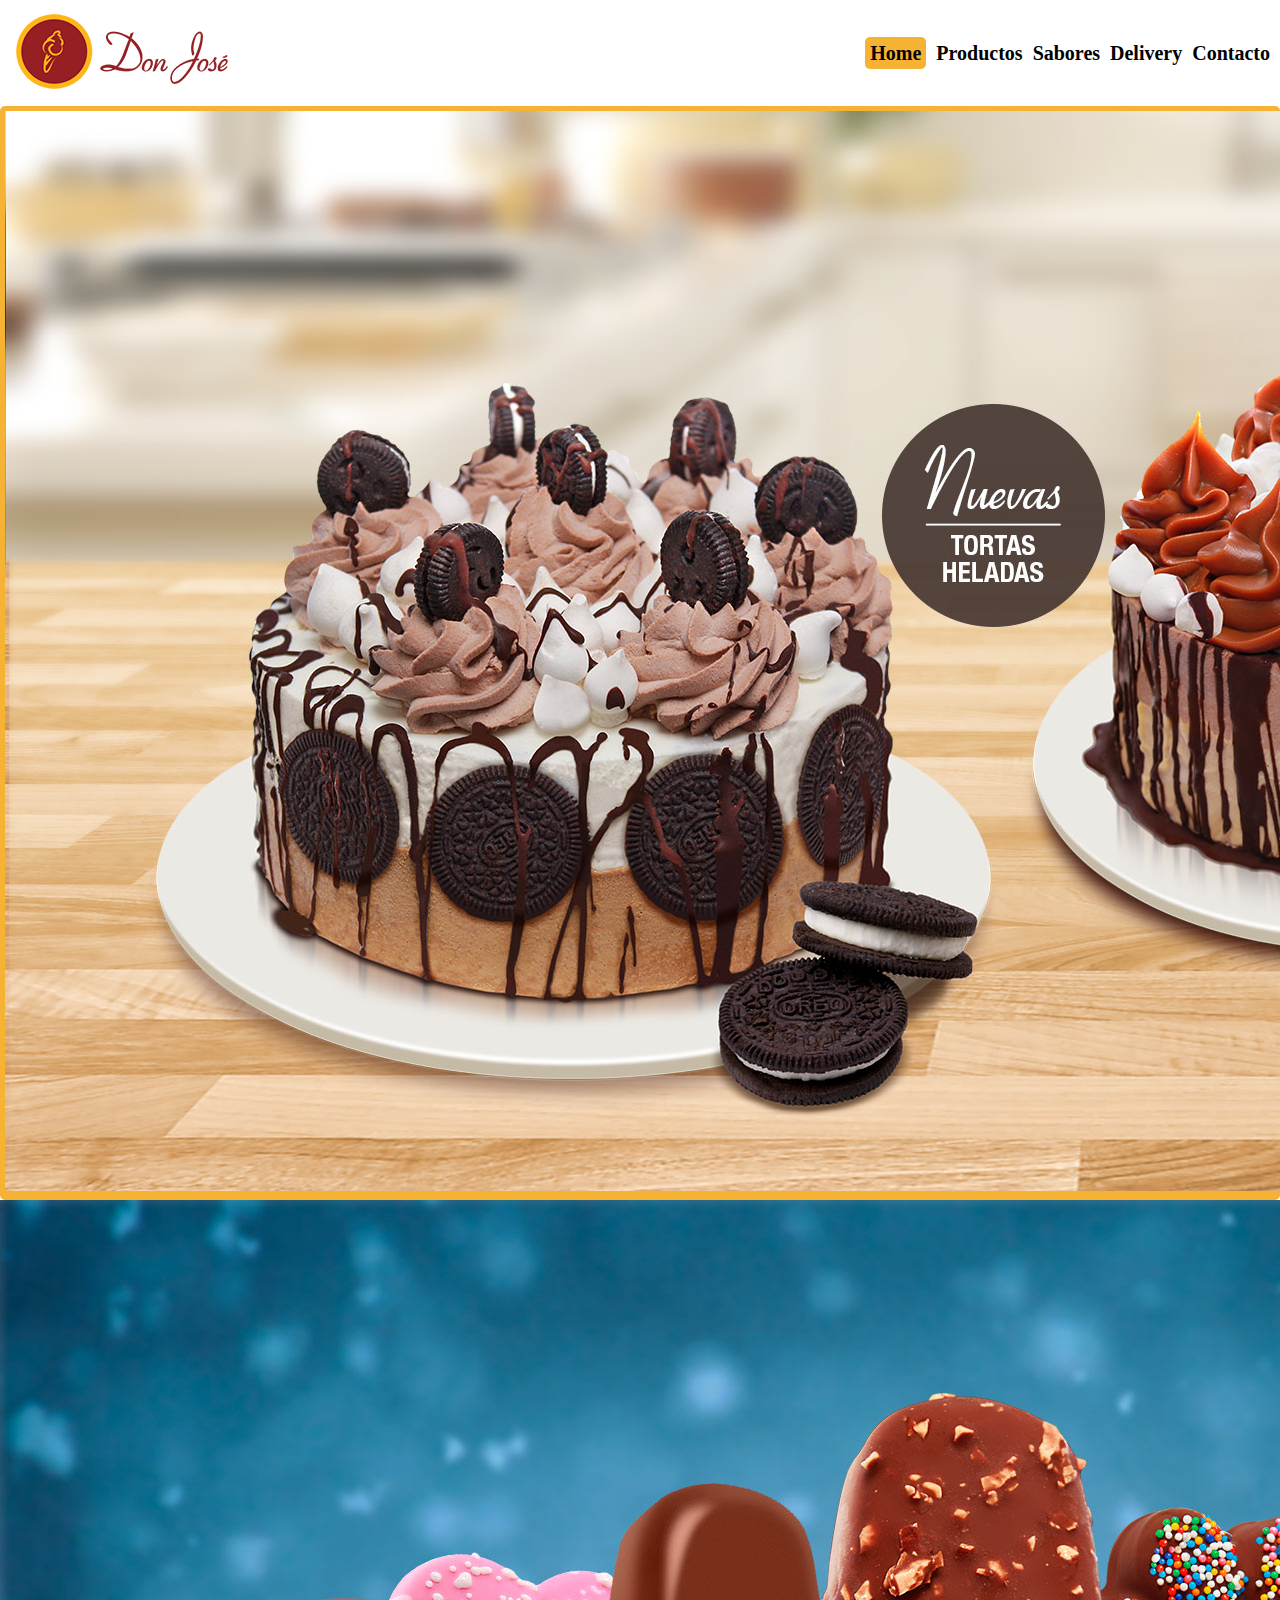
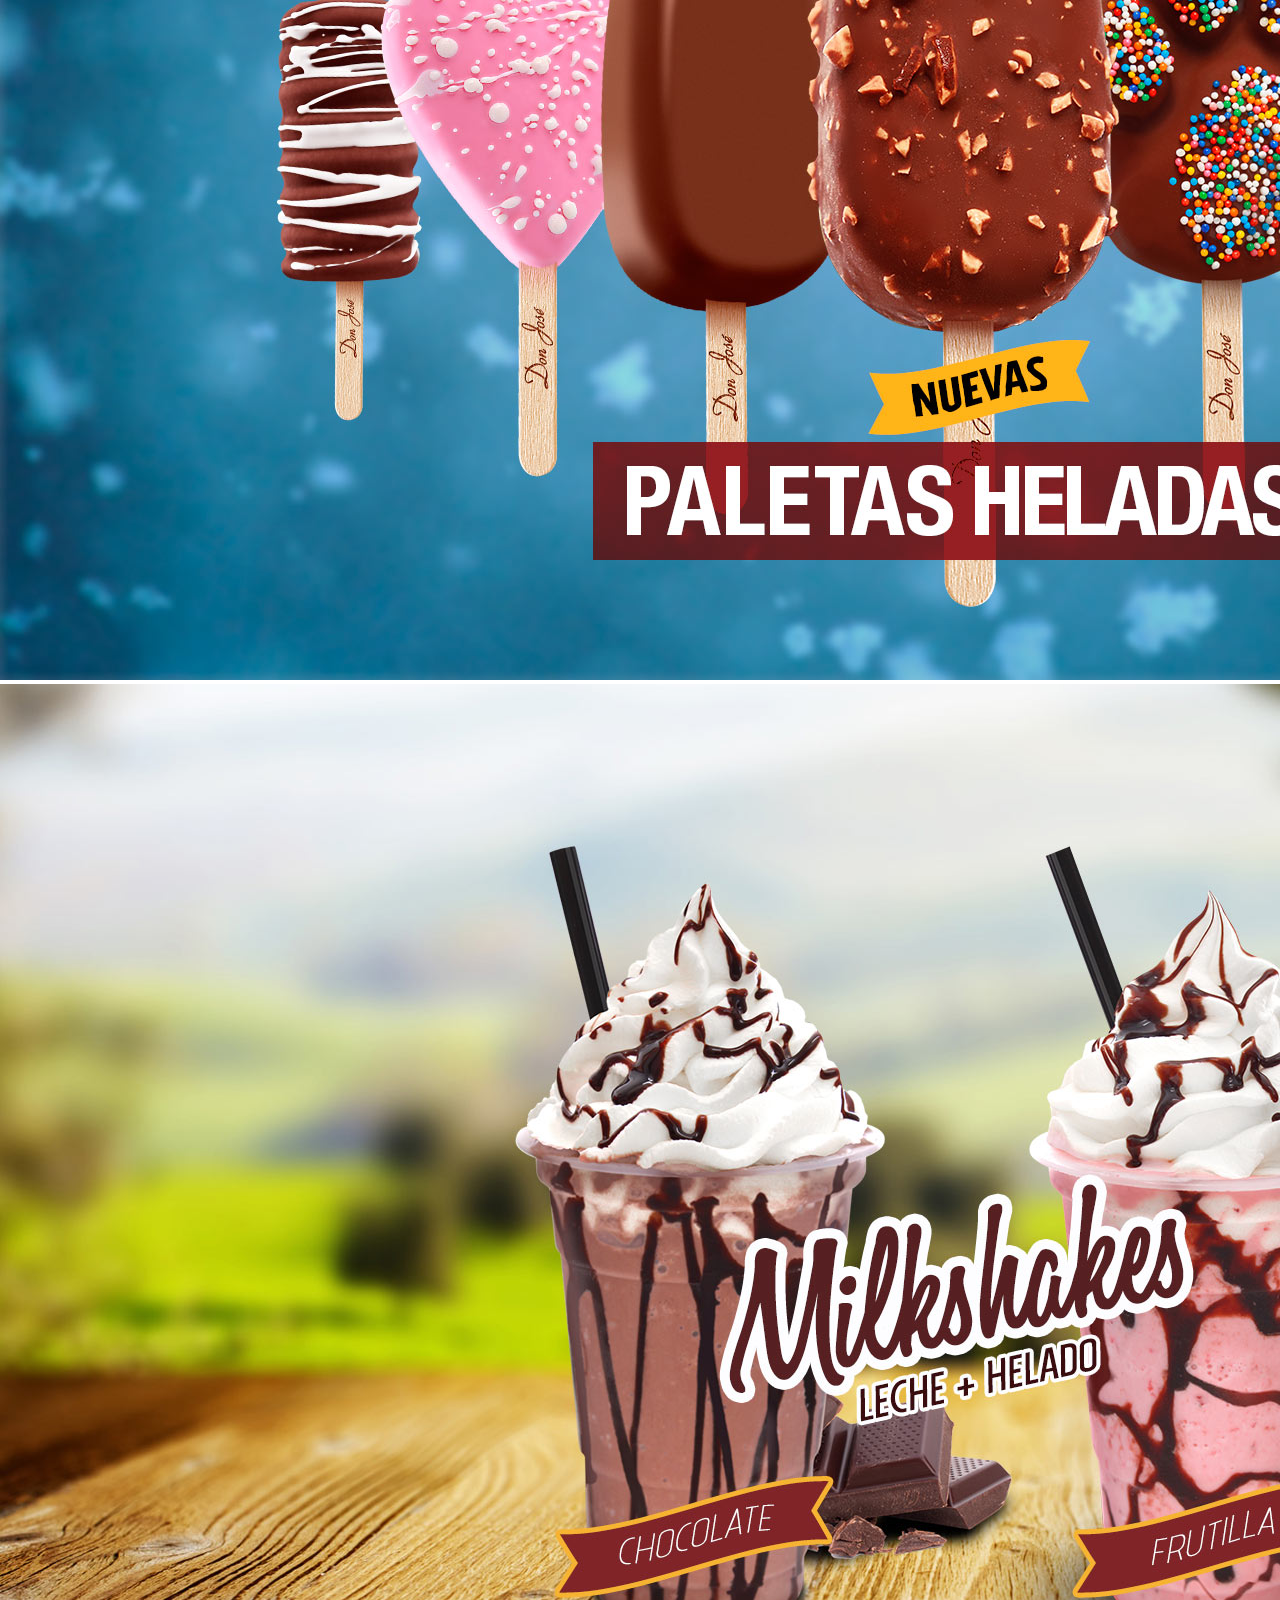
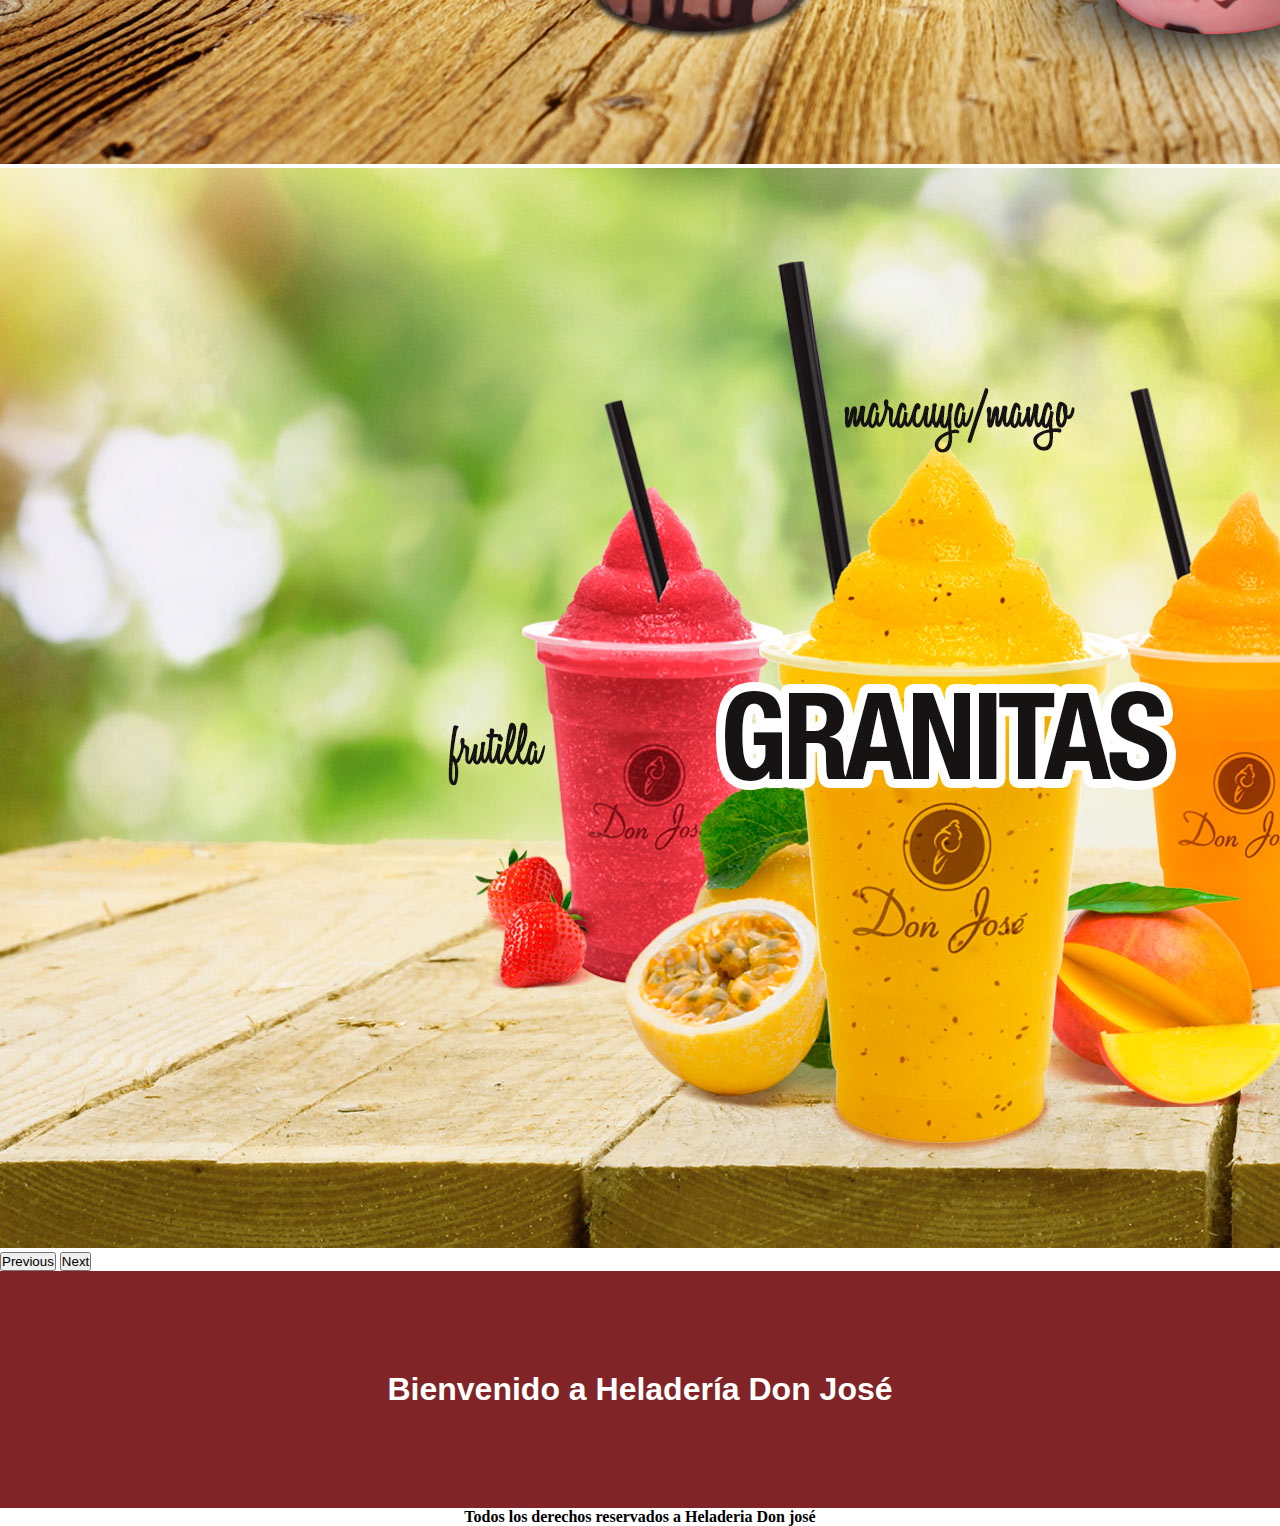
<file: index.html>
<!DOCTYPE html>
<html lang="en">
<head>
    <meta charset="UTF-8">
    <meta name="viewport" content="width=device-width, initial-scale=1.0">
    <title>Don josé</title>
    <!-- Bootstrap -->
    <link href="https://cdn.jsdelivr.net/npm/bootstrap@5.3.2/dist/css/bootstrap.min.css" rel="stylesheet" integrity="sha384-T3c6CoIi6uLrA9TneNEoa7RxnatzjcDSCmG1MXxSR1GAsXEV/Dwwykc2MPK8M2HN" crossorigin="anonymous">
    <!-- Css -->
    <link rel="stylesheet" href="./css/style.css">
</head>
<body>
    <header>
            <div class="logo">
                <img src="./img/logo/heladeriadonjose.png" alt="">
            </div>
        <nav >
            <ul>
                <li><a class="active" href="./index.html">Home</a></li>
                <li><a href="./pages/productos.html">Productos</a></li>
                <li><a href="./pages/sabores.html">Sabores</a></li>
                <li><a href="./pages/delivery.html">Delivery</a></li>
                <li><a href="./pages/contacto.html">Contacto</a></li>
            </ul>
        </nav>
    </header>
    <main>
        <div id="carouselExampleAutoplaying" class="carousel slide" data-bs-ride="carousel">
            <div class="carousel-inner">
              <div class="carousel-item active">
                <img src="./img/tortas.jpg" class="d-block w-100" alt="...">
              </div>
              <div class="carousel-item">
                <img src="./img/paletas.jpg" class="d-block w-100" alt="...">
              </div>
              <div class="carousel-item">
                <img src="./img/milkshake.jpg" class="d-block w-100" alt="...">
              </div>
              <div class="carousel-item">
                <img src="./img/granita.jpg" class="d-block w-100" alt="...">
              </div>
            </div>
            <button class="carousel-control-prev" type="button" data-bs-target="#carouselExampleAutoplaying" data-bs-slide="prev">
              <span class="carousel-control-prev-icon" aria-hidden="true"></span>
              <span class="visually-hidden">Previous</span>
            </button>
            <button class="carousel-control-next" type="button" data-bs-target="#carouselExampleAutoplaying" data-bs-slide="next">
              <span class="carousel-control-next-icon" aria-hidden="true"></span>
              <span class="visually-hidden">Next</span>
            </button>
          </div>
          <section>
            <h1 class="texto-saludo">Bienvenido a Heladería Don José</h1>
          </section>
    </main>
    <footer>
  <p>Todos los derechos reservados a Heladeria Don josé</p>
    </footer>
    <!-- Script -->
    <script src="https://cdn.jsdelivr.net/npm/bootstrap@5.3.2/dist/js/bootstrap.bundle.min.js" integrity="sha384-C6RzsynM9kWDrMNeT87bh95OGNyZPhcTNXj1NW7RuBCsyN/o0jlpcV8Qyq46cDfL" crossorigin="anonymous"></script>
</body>
</html>
</file>
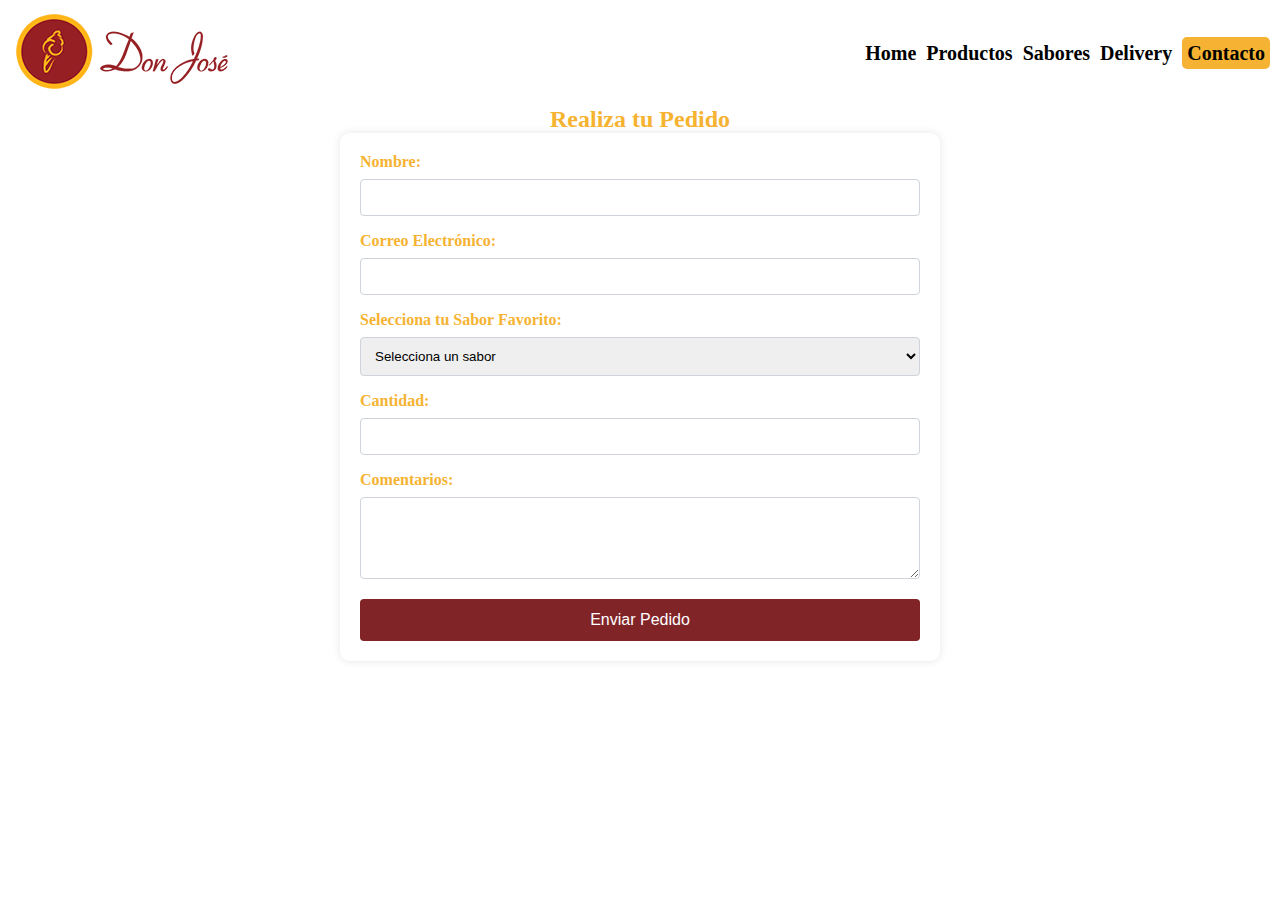
<file: pages/contacto.html>
<!DOCTYPE html>
<html lang="en">
<head>
    <meta charset="UTF-8">
    <meta name="viewport" content="width=device-width, initial-scale=1.0">
    <title>Contacto</title>
     <!-- Bootstrap -->
 <link href="https://cdn.jsdelivr.net/npm/bootstrap@5.3.2/dist/css/bootstrap.min.css" rel="stylesheet" integrity="sha384-T3c6CoIi6uLrA9TneNEoa7RxnatzjcDSCmG1MXxSR1GAsXEV/Dwwykc2MPK8M2HN" crossorigin="anonymous">

    <link rel="stylesheet" href="../css/style.css">

</head>
<body>
    <header>
        <div class="logo">
            <img src="../img/logo/heladeriadonjose.png" alt="">
        </div>
        <nav>
            <ul>
                <li><a href="../index.html">Home</a></li>
                <li><a href="./productos.html">Productos</a></li>
                <li><a href="./sabores.html">Sabores</a></li>
                <li><a href="./delivery.html">Delivery</a></li>
                <li><a class="active" href="./contacto.html">Contacto</a></li>
            </ul>
        </nav>
    </header>
    <main class="container-contacto mt-4">
        <h2>Realiza tu Pedido</h2>
      
        <form action="#" method="post" class="formulario-heladeria">
          <label for="nombre_heladeria">Nombre:</label>
          <input type="text" id="nombre_heladeria" name="nombre_heladeria" required>
      
          <label for="correo_heladeria">Correo Electrónico:</label>
          <input type="email" id="correo_heladeria" name="correo_heladeria" required>
      
          <label for="sabor_heladeria">Selecciona tu Sabor Favorito:</label>
          <select id="sabor_heladeria" name="sabor_heladeria" required>
            <option value="" disabled selected>Selecciona un sabor</option>
            <option value="gusto1_heladeria">Frutilla a la crema</option>
            <option value="gusto2_heladeria">Chocolate</option>
            <option value="gusto2_heladeria">Dulce de leche</option>
      
          </select>
      
          <label for="cantidad_heladeria">Cantidad:</label>
          <input type="number" id="cantidad_heladeria" name="cantidad_heladeria" min="1" required>
      
          <label for="comentarios_heladeria">Comentarios:</label>
          <textarea id="comentarios_heladeria" name="comentarios_heladeria" rows="4"></textarea>
      
          <button type="submit">Enviar Pedido</button>
        </form>
      </main>
    <footer>

    </footer>
    <!-- Script -->
    <script src="https://cdn.jsdelivr.net/npm/bootstrap@5.3.2/dist/js/bootstrap.bundle.min.js" integrity="sha384-C6RzsynM9kWDrMNeT87bh95OGNyZPhcTNXj1NW7RuBCsyN/o0jlpcV8Qyq46cDfL" crossorigin="anonymous"></script>
</body>
</body>
</html>
</file>
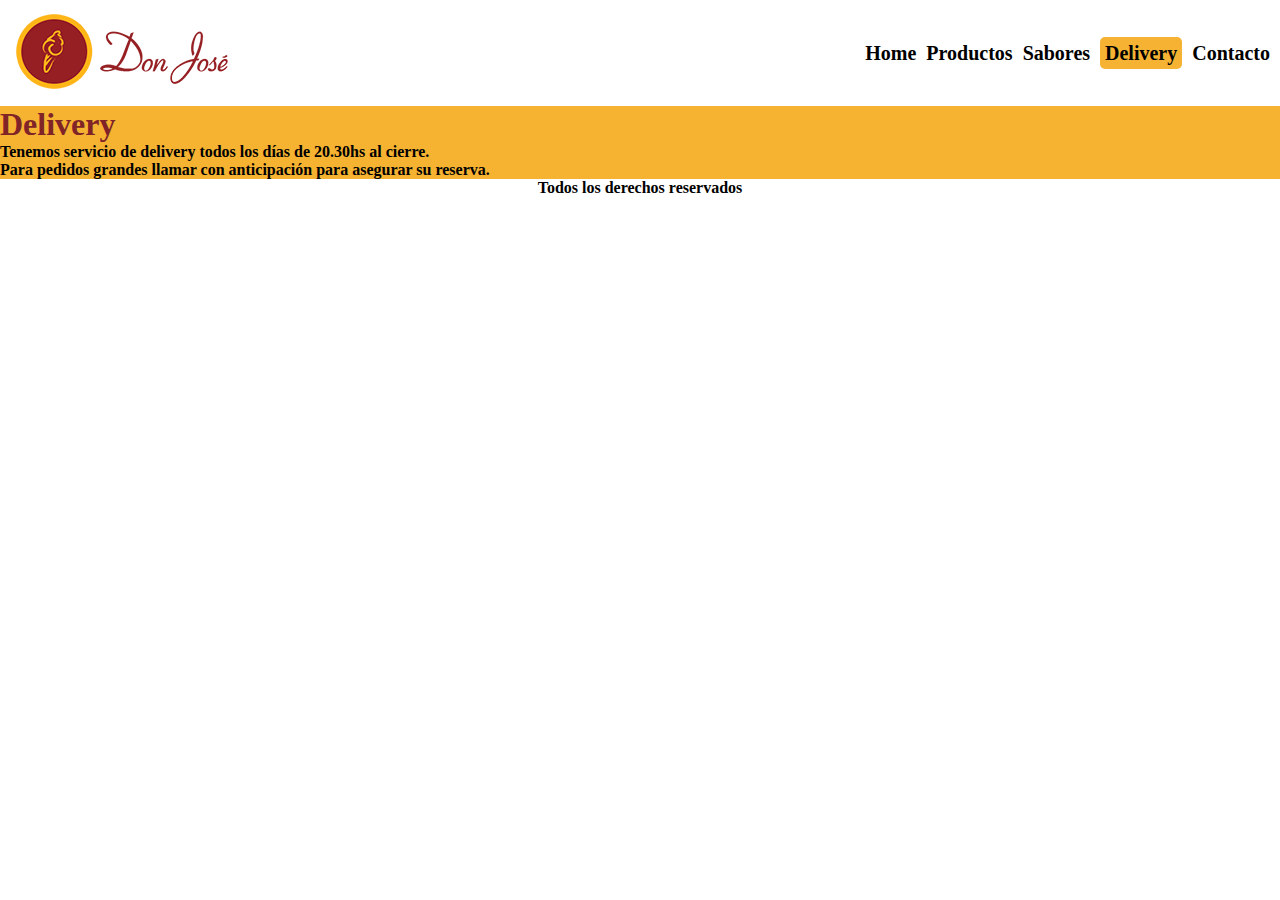
<file: pages/delivery.html>
<!DOCTYPE html>
<html lang="en">
<head>
    <meta charset="UTF-8">
    <meta name="viewport" content="width=device-width, initial-scale=1.0">
    <title>Delivery</title>
 <!-- Bootstrap -->
 <link href="https://cdn.jsdelivr.net/npm/bootstrap@5.3.2/dist/css/bootstrap.min.css" rel="stylesheet" integrity="sha384-T3c6CoIi6uLrA9TneNEoa7RxnatzjcDSCmG1MXxSR1GAsXEV/Dwwykc2MPK8M2HN" crossorigin="anonymous">

    <link rel="stylesheet" href="../css/style.css">

</head>
<body>
    <header>
        <div class="logo">
            <img src="../img/logo/heladeriadonjose.png" alt="">
        </div>
        <nav>
            <ul>
                <li><a href="../index.html">Home</a></li>
                <li><a href="./productos.html">Productos</a></li>
                <li><a href="./sabores.html">Sabores</a></li>
                <li><a class="active" href="./delivery.html">Delivery</a></li>
                <li><a href="./contacto.html">Contacto</a></li>
            </ul>
        </nav>
    </header>
    <main class="container-delivery" >
            <h1 class="delivery-titulo">Delivery</h1>
                <p class="info-delivery">Tenemos servicio de delivery todos los días de 20.30hs al cierre.</p>
                <p class="info-delivery"> Para pedidos grandes llamar con anticipación para asegurar su reserva.</p>
    </main>


    <footer>
        <p>Todos los derechos reservados</p>
</footer>

    <!-- Script -->
    <script src="https://cdn.jsdelivr.net/npm/bootstrap@5.3.2/dist/js/bootstrap.bundle.min.js" integrity="sha384-C6RzsynM9kWDrMNeT87bh95OGNyZPhcTNXj1NW7RuBCsyN/o0jlpcV8Qyq46cDfL" crossorigin="anonymous"></script>
</body>
</html>
</file>
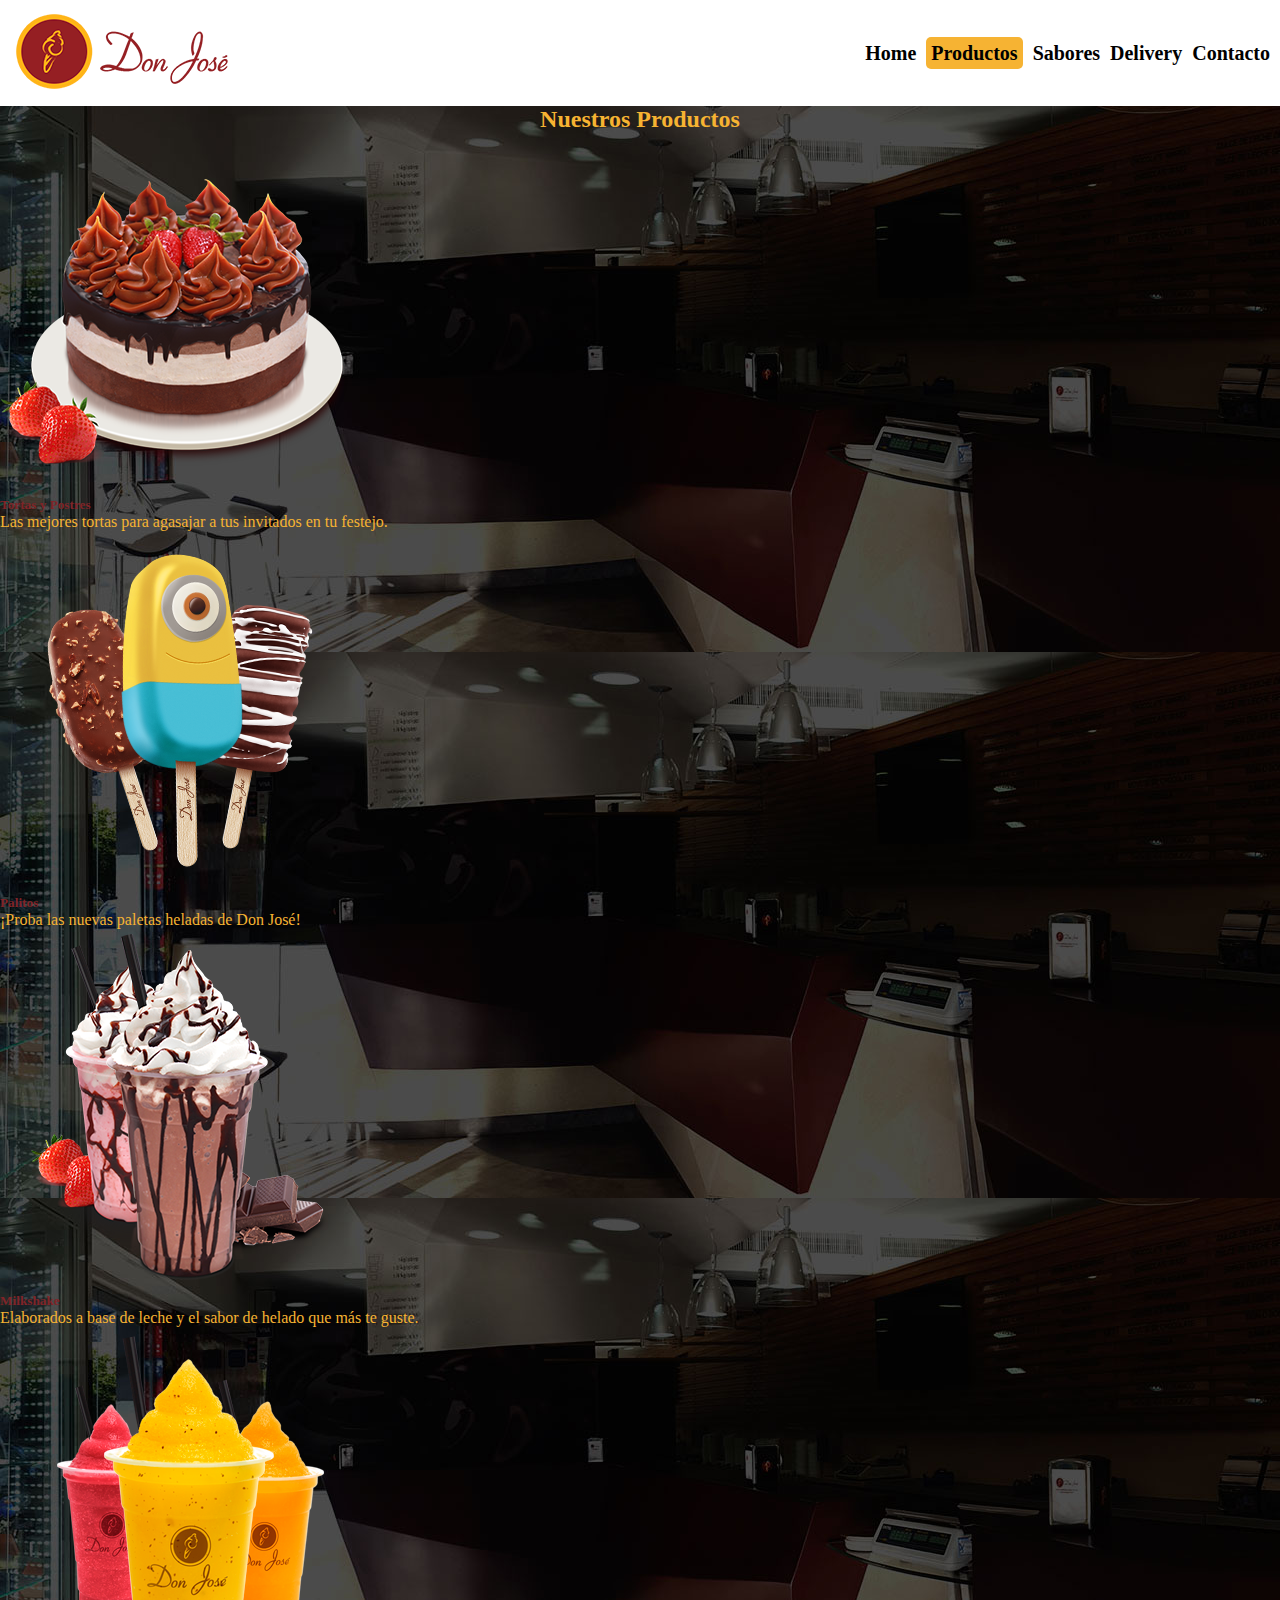
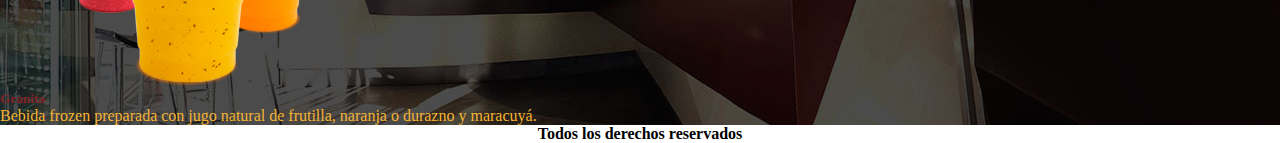
<file: pages/productos.html>
<!DOCTYPE html>
<html lang="en">

<head>
  <meta charset="UTF-8">
  <meta name="viewport" content="width=device-width, initial-scale=1.0">
  <title>Productos</title>
  <!-- Bootstrap -->
  <link href="https://cdn.jsdelivr.net/npm/bootstrap@5.3.2/dist/css/bootstrap.min.css" rel="stylesheet"
    integrity="sha384-T3c6CoIi6uLrA9TneNEoa7RxnatzjcDSCmG1MXxSR1GAsXEV/Dwwykc2MPK8M2HN" crossorigin="anonymous">

  <link rel="stylesheet" href="../css/style.css">
</head>

<body>
  <header>
    <div class="logo">
      <img src="../img/logo/heladeriadonjose.png" alt="">
    </div>
    <nav>
      <ul>
        <li><a href="../index.html">Home</a></li>
        <li><a class="active" href="./productos.html">Productos</a></li>
        <li><a href="./sabores.html">Sabores</a></li>
        <li><a href="./delivery.html">Delivery</a></li>
        <li><a href="./contacto.html">Contacto</a></li>
      </ul>
    </nav>
  </header>
  <main class="fondo-productos">
    <div class="container mt-4">
      <h2>Nuestros Productos</h2>

      <div class="row">
        <!-- Producto 1 -->
        <div class="col-lg-4 col-md-6 mb-4">
          <div class="card">
            <img src="../img/productos/tortas.png" class="card-img-top" alt="Tortas">
            <div class="card-body">
              <h5 class="card-title">Tortas y Postres</h5>
              <p class="card-text">Las mejores tortas para agasajar a tus invitados en tu festejo.</p>
            </div>
          </div>
        </div>

        <!-- Producto 2 -->
        <div class="col-lg-4 col-md-6 mb-4">
          <div class="card">
            <img src="../img/productos/palitos.png" class="card-img-top" alt="Palitos">
            <div class="card-body">
              <h5 class="card-title">Palitos</h5>
              <p class="card-text">¡Proba las nuevas paletas heladas de Don José!</p>

            </div>
          </div>
        </div>

        <!-- Producto 3 -->
        <div class="col-lg-4 col-md-6 mb-4">
          <div class="card">
            <img src="../img/productos/milk.png" class="card-img-top" alt="Milkshake">
            <div class="card-body">
              <h5 class="card-title">Milkshake</h5>
              <p class="card-text">Elaborados a base de leche y el sabor de helado que más te guste.</p>

            </div>
          </div>
        </div>

        <!-- Producto 4 -->
        <div class="col-lg-4 col-md-6 mb-4">
          <div class="card">
            <img src="../img/productos/granitas.png" class="card-img-top" alt="granita">

            <div class="card-body">
              <h5 class="card-title">Granita</h5>
              <p class="card-text">Bebida frozen preparada con jugo natural de frutilla, naranja o durazno y maracuyá.
              </p>

            </div>
          </div>
        </div>
      </div>
    </div>



  </main>

  <footer>
    <p>Todos los derechos reservados</p>
  </footer>

  <!-- Script -->
  <script src="https://cdn.jsdelivr.net/npm/bootstrap@5.3.2/dist/js/bootstrap.bundle.min.js"
    integrity="sha384-C6RzsynM9kWDrMNeT87bh95OGNyZPhcTNXj1NW7RuBCsyN/o0jlpcV8Qyq46cDfL"
    crossorigin="anonymous"></script>
</body>
</body>

</html>
</file>
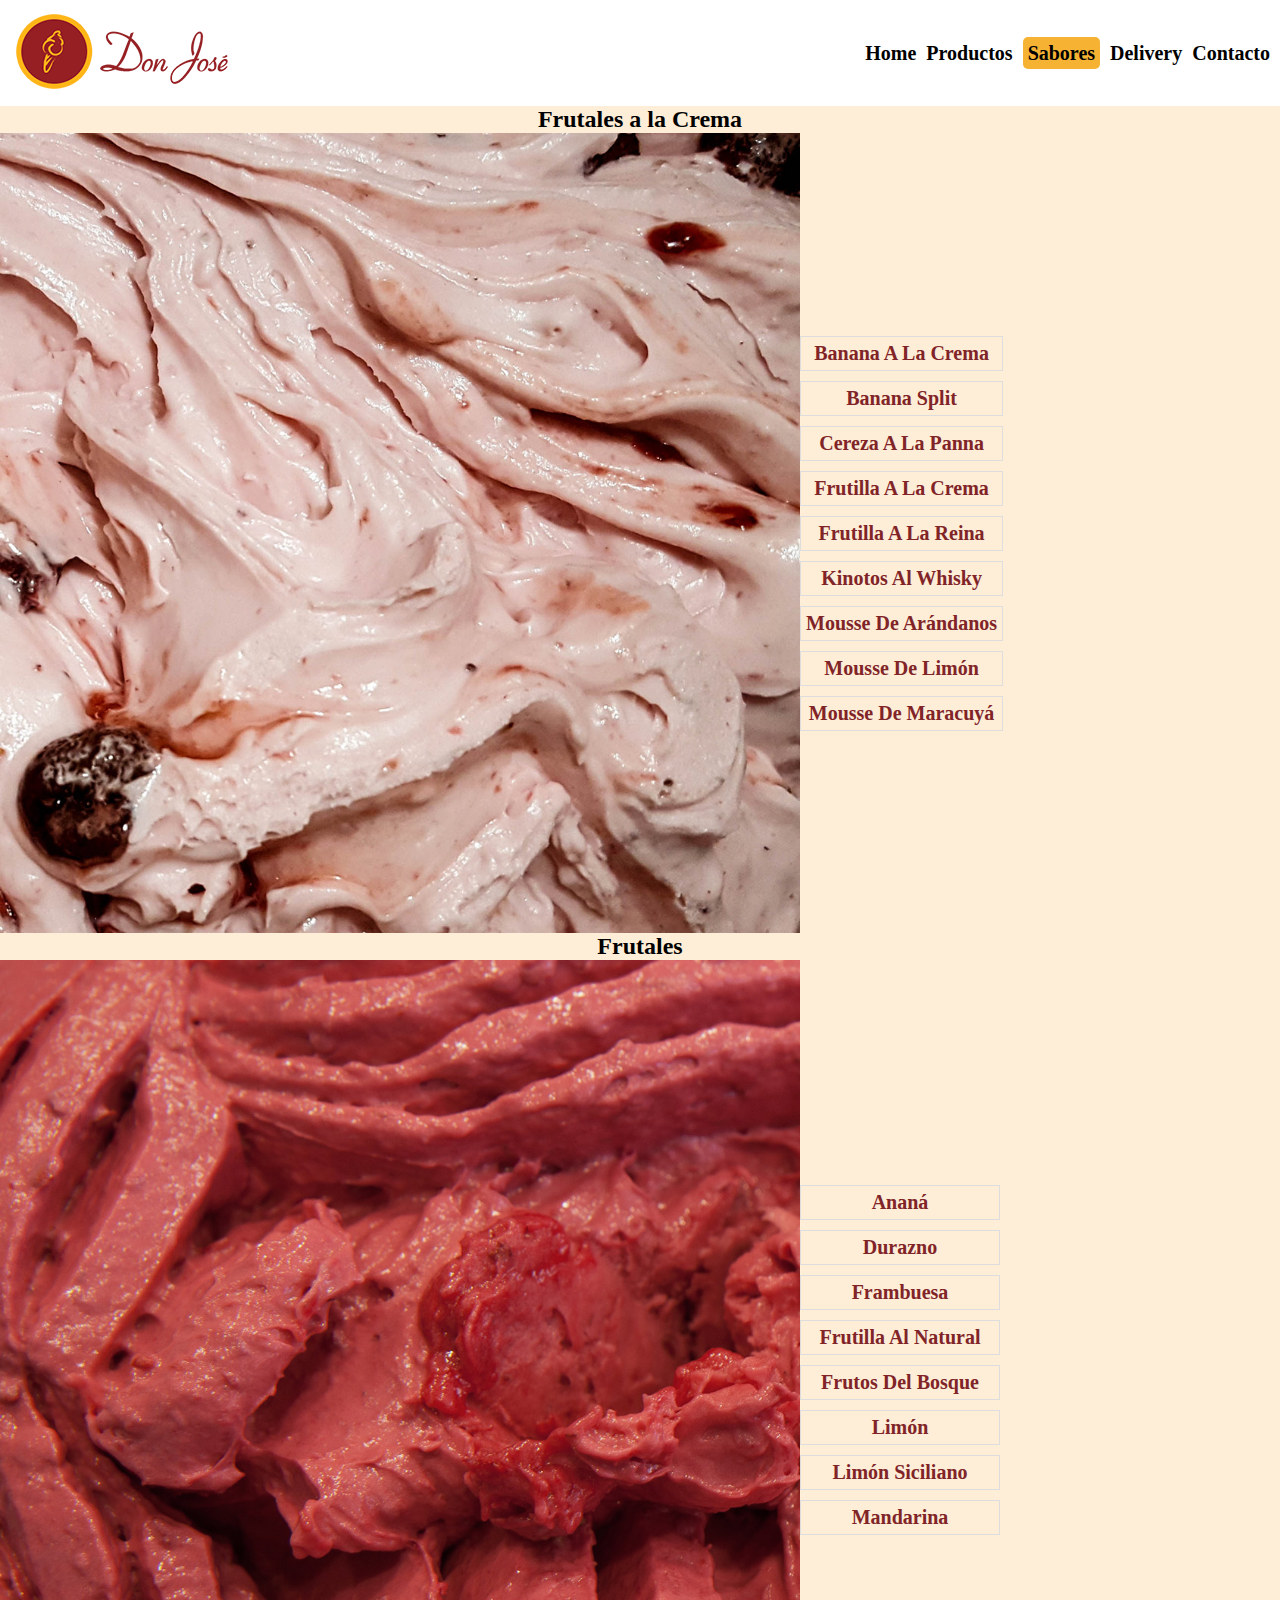
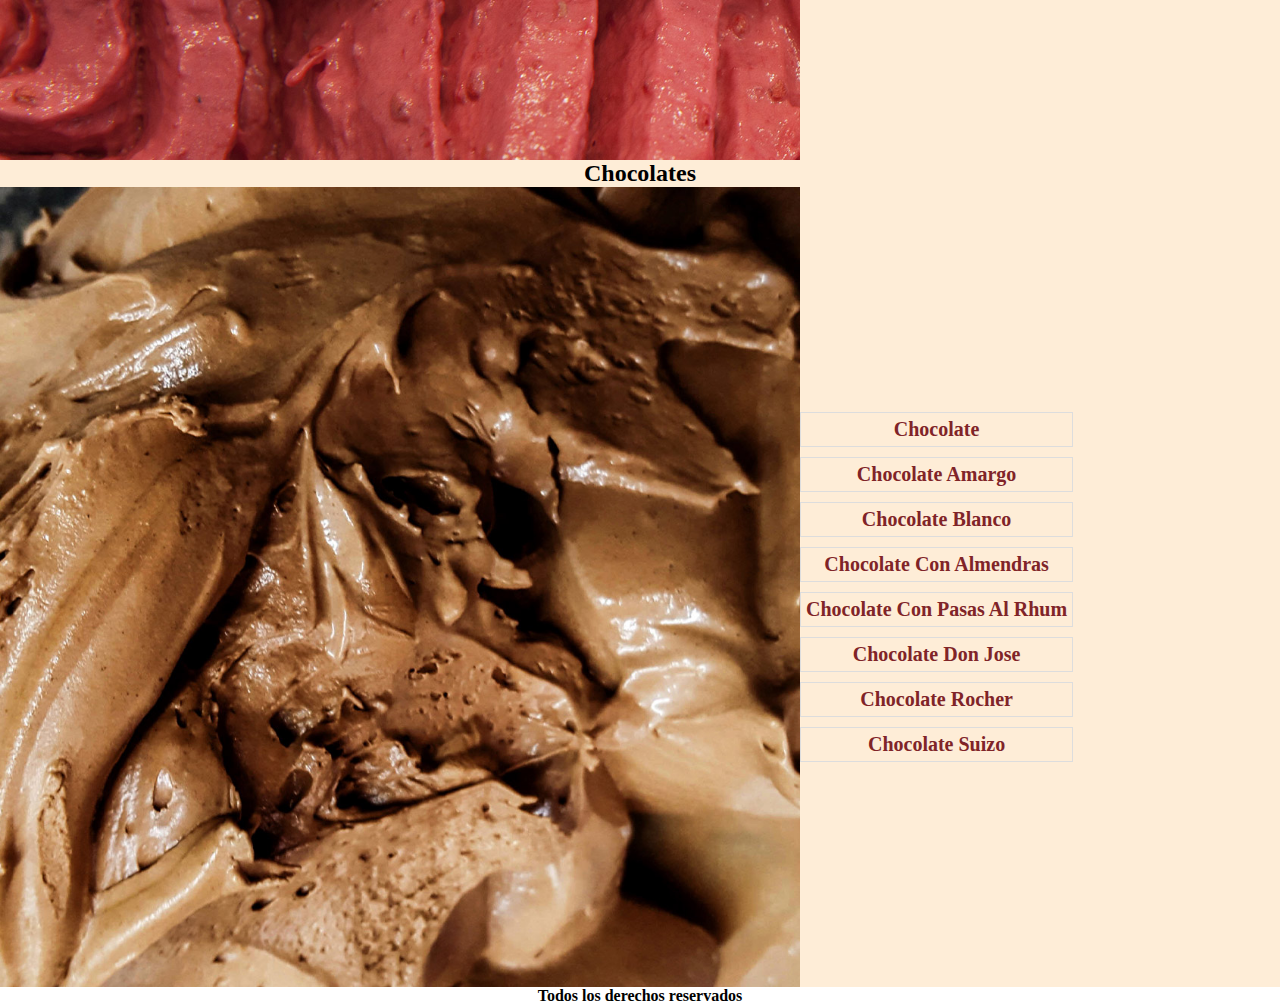
<file: pages/sabores.html>
<!DOCTYPE html>
<html lang="en">
<head>
    <meta charset="UTF-8">
    <meta name="viewport" content="width=device-width, initial-scale=1.0">
    <title>Sabores</title>
 <!-- Bootstrap -->
 <link href="https://cdn.jsdelivr.net/npm/bootstrap@5.3.2/dist/css/bootstrap.min.css" rel="stylesheet" integrity="sha384-T3c6CoIi6uLrA9TneNEoa7RxnatzjcDSCmG1MXxSR1GAsXEV/Dwwykc2MPK8M2HN" crossorigin="anonymous">

    <link rel="stylesheet" href="../css/style.css">

</head>
<body>
    <header>
        <div class="logo">
            <img src="../img/logo/heladeriadonjose.png" alt="don jose cucurucho">
        </div>
        <nav>
            <ul>
                <li><a href="../index.html">Home</a></li>
                <li><a href="./productos.html">Productos</a></li>
                <li><a class="active" href="./sabores.html">Sabores</a></li>
                <li><a href="./delivery.html">Delivery</a></li>
                <li><a href="./contacto.html">Contacto</a></li>
            </ul>
        </nav>
    </header>
    <main class="container-sabores mt-4">
        <h2>Frutales a la Crema</h2>
      
        <div class="contenedor-lista">
          <img class="sabor-img" src="../img/sabores/frutal-crema.jpg" alt="frutalCrema" class="imagen-derecha">
          <ul class="sabores-lista">
            <li>Banana A La Crema</li>
            <li>Banana Split </li>
            <li> Cereza A La Panna</li>
            <li>Frutilla A La Crema </li>
            <li>Frutilla A La Reina</li>
            <li>Kinotos Al Whisky</li>
            <li>Mousse De Arándanos</li>
            <li>Mousse De Limón</li>
            <li>Mousse De Maracuyá</li>
          </ul>
        </div>

        <h2>Frutales</h2>
      
        <div class="contenedor-lista">
          <img class="sabor-img" src="../img/sabores/frutales.jpg" alt="frutal" class="imagen-derecha">
          <ul class="sabores-lista">
            <li>Ananá</li>
            <li>Durazno</li>
            <li> Frambuesa</li>
            <li>Frutilla Al Natural</li>
            <li>Frutos Del Bosque</li>
            <li>Limón</li>
            <li> Limón Siciliano</li>
            <li>Mandarina</li>
          </ul>
        </div>

        <h2>Chocolates</h2>
      
        <div class="contenedor-lista">
          <img class="sabor-img" src="../img/sabores/chocolate.jpg" alt="chocolate" class="imagen-derecha">
          <ul class="sabores-lista">
            <li>Chocolate </li>
            <li>Chocolate Amargo</li>
            <li>Chocolate Blanco </li>
            <li>Chocolate Con Almendras</li>
            <li>Chocolate Con Pasas Al Rhum</li>
            <li> Chocolate Don Jose </li>
            <li> Chocolate Rocher</li>
            <li>Chocolate Suizo</li>
          </ul>
        </div>
      </main>
      <footer>
        <p>Todos los derechos reservados</p>
</footer>

    <!-- Script -->
    <script src="https://cdn.jsdelivr.net/npm/bootstrap@5.3.2/dist/js/bootstrap.bundle.min.js" integrity="sha384-C6RzsynM9kWDrMNeT87bh95OGNyZPhcTNXj1NW7RuBCsyN/o0jlpcV8Qyq46cDfL" crossorigin="anonymous"></script>
</body>
</body>
</html>
</file>
<file: css/style.css>
*{
    margin: 0;
    padding: 0;
    box-sizing: none;
}

body{
   background-color: #FFFFFF;
   
}

header{
    display: flex;
    flex-direction: column;
    justify-content: space-between;
    align-items: center;
    padding: 10px;
}

header nav ul{
    list-style: none;
}

header nav ul li {
    font-size: 20px;
    list-style: none;
}
header nav ul li a{
    color: black;
  text-decoration: none;
  font-weight: bold;
}
/* INDEX */
.active{
    background-color: #f6b333;
    border-radius: 5px;
    padding: 5px;
}
nav a:hover{
    background-color:#b92c33;
    border-radius: 5px;
    padding: 5px;
}

.texto-saludo{
    font-weight: bold;
    font-family: Arial, Helvetica, sans-serif;
    background-color: #802428;
    color: #FFFFFF;
    padding: 100px;
    text-align: center;
}

footer p{
    text-align: center;
    font-weight: bold;
    font-family: 'Times New Roman', Times, serif;
}
/* FIN INDEX */

/* Productos */
.container{
    font-family:'Franklin Gothic Medium', 'Arial Narrow', Arial, sans-serif cursive;
    color: #f6b332;
}
.card-title{
    color: #802428;
    font-weight: bold;
}
.fondo-productos{
    background-image: url(../img/local.jpg);
   

}
/* FIN PRODUCTOS */

/* Sabores */
.container-sabores{
    background-color: #feedd7;
}
.contenedor-lista {
    display: flex;
    align-items: center; 
  }
  
  .imagen-derecha {
    float: right;
    margin-left: 10px; 
  }
  
  .sabores-lista {
    list-style: none;
    padding: 0;
    display: grid;
    grid-template-columns: repeat(auto-fill, minmax(200px, 1fr));
    gap: 10px;
    font-weight: bold;
    color: #802428;
    font-size: 20px;
  }
  
  .sabores-lista li {
    border: 1px solid #ddd;
    padding: 5px;
    text-align: center;
  }
  .sabor-img{
    width: 200px;
    height: 200px;
  }
 /* FIN SABORES */


/* Delivery */
.container-delivery{
    background-color: #f6b332;
}
.delivery-titulo{
    color: #802428;
}
.info-delivery{
    font-weight: bold;
}
/* FIN DELIVERY */

/* Contacto */
.container-contacto {
    max-width: 600px;
    margin: 0 auto;
    font-family:'Franklin Gothic Medium', 'Arial Narrow', Arial, sans-serif cursive;
    color: #f6b332;
  }
  
  h2 {
    text-align: center;
  }
  
  .formulario-heladeria {
    background-color: #fff;
    padding: 20px;
    border-radius: 10px;
    box-shadow: 0 0 10px rgba(0, 0, 0, 0.1);
  }
  
  .formulario-heladeria label {
    display: block;
    margin-bottom: 8px;
    font-weight: bold;
  }
  
  .formulario-heladeria input,
  .formulario-heladeria select,
  .formulario-heladeria textarea {
    width: 100%;
    padding: 10px;
    margin-bottom: 16px;
    border: 1px solid #ced4da;
    border-radius: 4px;
    box-sizing: border-box;
  }
  
  .formulario-heladeria button {
    background-color: #802428;
    color: #fff;
    padding: 12px;
    border: none;
    border-radius: 4px;
    cursor: pointer;
    width: 100%;
    font-size: 16px;
  }
  
  .formulario-heladeria button:hover {
    background-color: #f6b332;
  }
  /* FIN CONTACTO */


/* Media Quaries mobile-tablet */
@media (min-width:768px){
    header{
        flex-direction: row;
    }

    header nav ul{
        display: flex;
        column-gap: 10px;
    }

    /* Sabores */
    .sabor-img{
        width: 500px;
    height: 500px;
      }
       /* fin sabores */
 
}
/* Media Quaries mobile-tablet-desktop*/
@media (min-width:1200px){
    
    /* Sabores */
    .sabor-img{
        width: 800px;
    height: 800px;
      }
      /* fin sabores */
}
</file>
